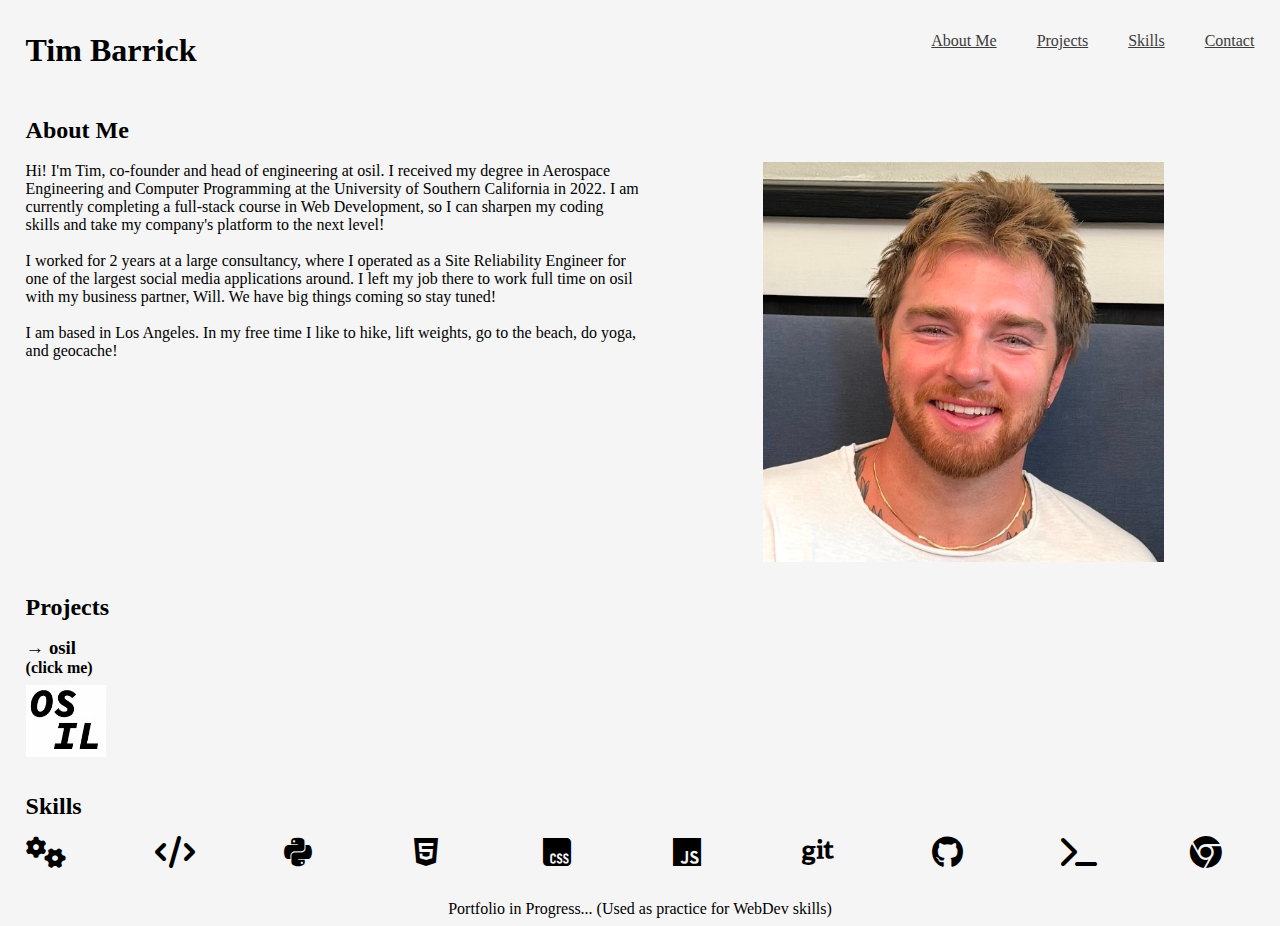
<file: index.html>
<!DOCTYPE html>
<html lang="en">
	<head>
		<meta charset="UTF-8" />
		<meta name="viewport" content="width=device-width, initial-scale=1.0" />
		<title>Tim's Portfolio</title>
		<link href="./styles.css" rel="stylesheet" />
		<link
			rel="stylesheet"
			href="https://cdnjs.cloudflare.com/ajax/libs/font-awesome/6.7.2/css/all.min.css"
		/>
	</head>
	<body>
		<header>
			<nav>
				<h1>Tim Barrick</h1>
				<ul>
					<a href="#aboutid"><li>About Me</li></a>

					<a href="#projectsid"><li>Projects</li></a>

					<a href="#skillsid"><li>Skills</li></a>

					<a href="contact.html"><li>Contact</li></a>
				</ul>
			</nav>
		</header>
		<main>
			<section class="about-me" id="aboutid">
				<h2>About Me</h2>
				<br />
				<div class="about-columns">
					<p>
						Hi! I'm Tim, co-founder and head of engineering at osil.
						I received my degree in Aerospace Engineering and
						Computer Programming at the University of Southern
						California in 2022. I am currently completing a
						full-stack course in Web Development, so I can sharpen
						my coding skills and take my company's platform to the
						next level!
						<br />
						<br />
						I worked for 2 years at a large consultancy, where I
						operated as a Site Reliability Engineer for one of the
						largest social media applications around. I left my job
						there to work full time on osil with my business
						partner, Will. We have big things coming so stay tuned!
						<br />
						<br />
						I am based in Los Angeles. In my free time I like to
						hike, lift weights, go to the beach, do yoga, and
						geocache!
					</p>
					<div class="headshot-container">
						<img src="images/headshot.jpg" alt="Photo of Tim" />
					</div>
				</div>
			</section>
			<section class="projects" id="projectsid">
				<h2>Projects</h2>
				<div class="osil-box">
					<h3><span>&#8594;</span> osil</h3>
					<h4>(click me)</h4>
					<img src="images/osilLogo.jpg" alt="osil logo" />
				</div>
			</section>
			<section class="skills" id="skillsid">
				<h2>Skills</h2>
				<div id="skills-container">
					<i class="fa-solid fa-gears" title="Engineering"></i>
					<i class="fa-solid fa-code" title="Web Development"></i>
					<i class="fa-brands fa-python" title="Python"></i>
					<i class="fa-brands fa-html5" title="HTML"></i>
					<i class="fa-brands fa-css" title="CSS"></i>
					<i class="fa-brands fa-js" title="JavaScript"></i>
					<i class="fa-brands fa-git" title="Git"></i>
					<i class="fa-brands fa-github" title="GitHub"></i>
					<i class="fa-solid fa-terminal" title="Command Line"></i>
					<i class="fa-brands fa-chrome" title="Chrome"></i>
				</div>
			</section>
		</main>
		<footer>
			<p>
				Portfolio in Progress...
				<span>(Used as practice for WebDev skills)</span>
			</p>
		</footer>
	</body>
</html>
</file>
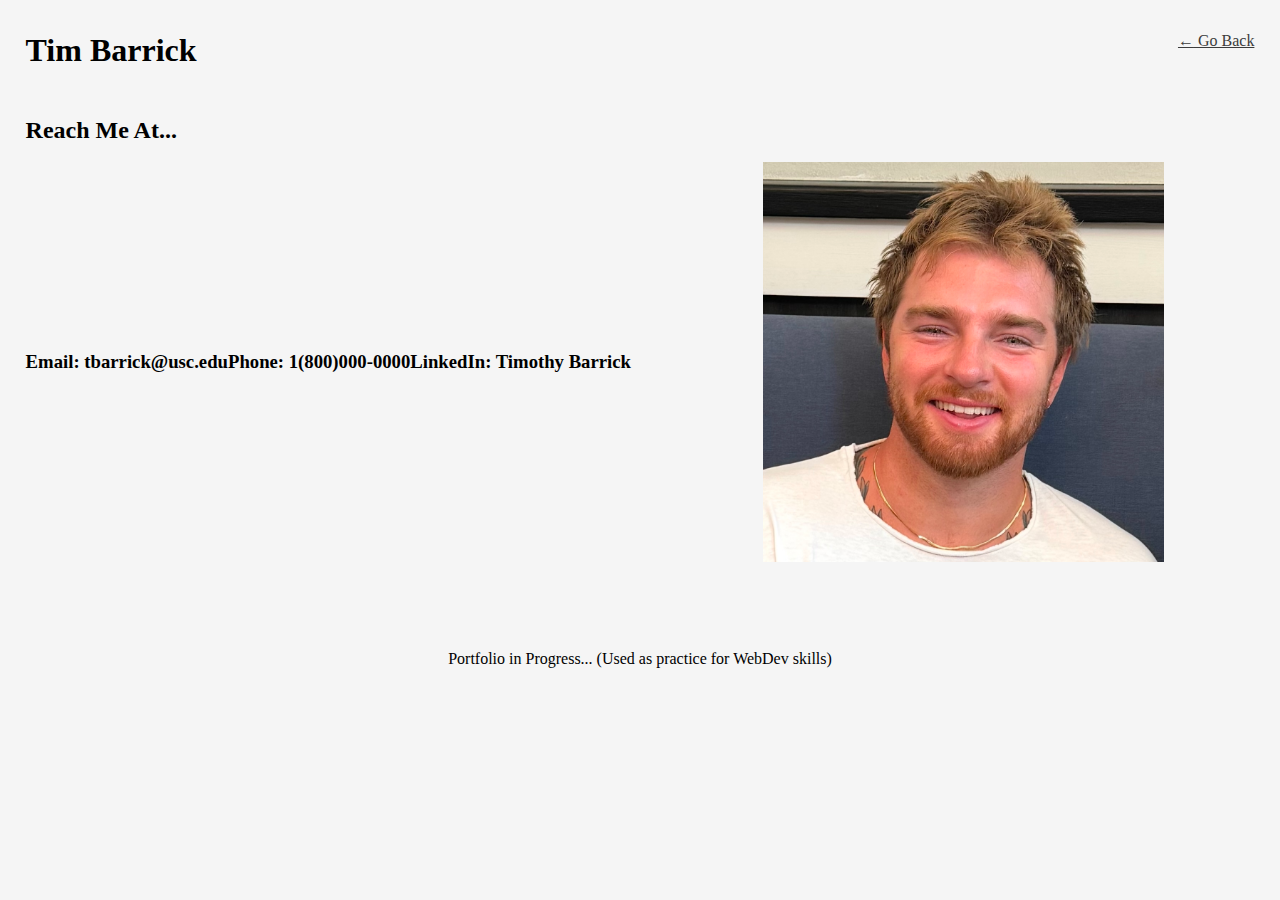
<file: contact.html>
<!DOCTYPE html>
<html lang="en">
	<head>
		<meta charset="UTF-8" />
		<meta name="viewport" content="width=device-width, initial-scale=1.0" />
		<title>Tim's Portfolio</title>
		<link href="./styles.css" rel="stylesheet" />
		<script src="interactiveContact.js" async></script>
	</head>
	<body>
		<header>
			<nav>
				<h1>Tim Barrick</h1>
				<ul>
					<a href="index.html"
						><li><span>&#8592;</span> Go Back</li></a
					>
				</ul>
			</nav>
		</header>
		<main>
			<section class="about-me" id="aboutid">
				<h2>Reach Me At...</h2>
				<br />
				<div class="contact-columns">
					<div class="contact-items">
						<h3>Email: tbarrick@usc.edu</h3>
						<h3>Phone: 1(800)000-0000</h3>
						<h3>LinkedIn: Timothy Barrick</h3>
					</div>
					<div class="headshot-container">
						<img src="images/headshot.jpg" alt="Photo of Tim" />
					</div>
				</div>
			</section>
			<section class="projects" id="projectsid"></section>
			<section class="skills" id="skillsid"></section>
		</main>
		<footer>
			<p>
				Portfolio in Progress...
				<span id="footer-note"
					>(Used as practice for WebDev skills)</span
				>
			</p>
		</footer>
	</body>
</html>
</file>
<file: styles.css>
* {
	margin: 0;
	padding: 0;
}

body {
	font-family: "Andale Mono";
	/* font-family: Palatino; */
	background-color: rgb(245, 245, 245);
}

h1 {
}

nav {
	display: flex;
	justify-content: space-between;
	padding: 32px 2%;
}

nav > ul {
	display: flex;
	list-style-type: none;
	justify-content: flex-end;
}

nav > ul > a {
	margin-left: 40px;
	color: rgb(60, 60, 60);
}

nav a:active {
	color: rgb(140, 140, 140);
}

section {
	padding: 16px 2%;
}

.about-columns {
	display: flex;
	justify-content: space-between;
	box-sizing: border-box;
}

.about-columns p {
	width: 50%;
}

.headshot-container {
	width: 40%;
	height: 400px;
	overflow: hidden;
}

.headshot-container img {
	max-height: 100%;
	width: auto;
	display: block;
}

@media only screen and (max-width: 800px) {
	/* mobile nav */
	.about-columns {
		flex-wrap: wrap;
	}

	.about-columns p {
		width: 80%;
	}
	.headshot-container {
		margin-top: 20px;
		width: 80%;
	}
}

.projects h3 {
	margin-top: 16px;
	/* margin-bottom: 16px; */
}

.osil-box img {
	margin-top: 8px;
}

#skills-container {
	display: flex;
	width: 100%;
	justify-content: space-between;
	flex-wrap: wrap;
	margin-top: 16px;
}

#skills-container > * {
	font-size: 2em;
	width: 2em;
	margin-top: var(--spacing-1);
}

#skills-container i {
	margin-bottom: 8px;
}

footer p {
	text-align: center;
	margin-top: 8px;
	margin-bottom: 8px;
}

.contact-columns {
	display: flex;
	justify-content: space-between;
	box-sizing: border-box;
}

.contact-items {
	display: flex;
	flex-wrap: wrap;
	align-content: space-around;
	width: 50%;
}

@media only screen and (max-width: 800px) {
	/* mobile nav */
	.contact-columns {
		flex-wrap: wrap;
	}

	.contact-items {
		width: 80%;
	}

	.contact-items h3 {
		width: 100%;
		margin-bottom: 4px;
	}

	.headshot-container {
		margin-top: 20px;
		width: 80%;
	}
}
</file>
